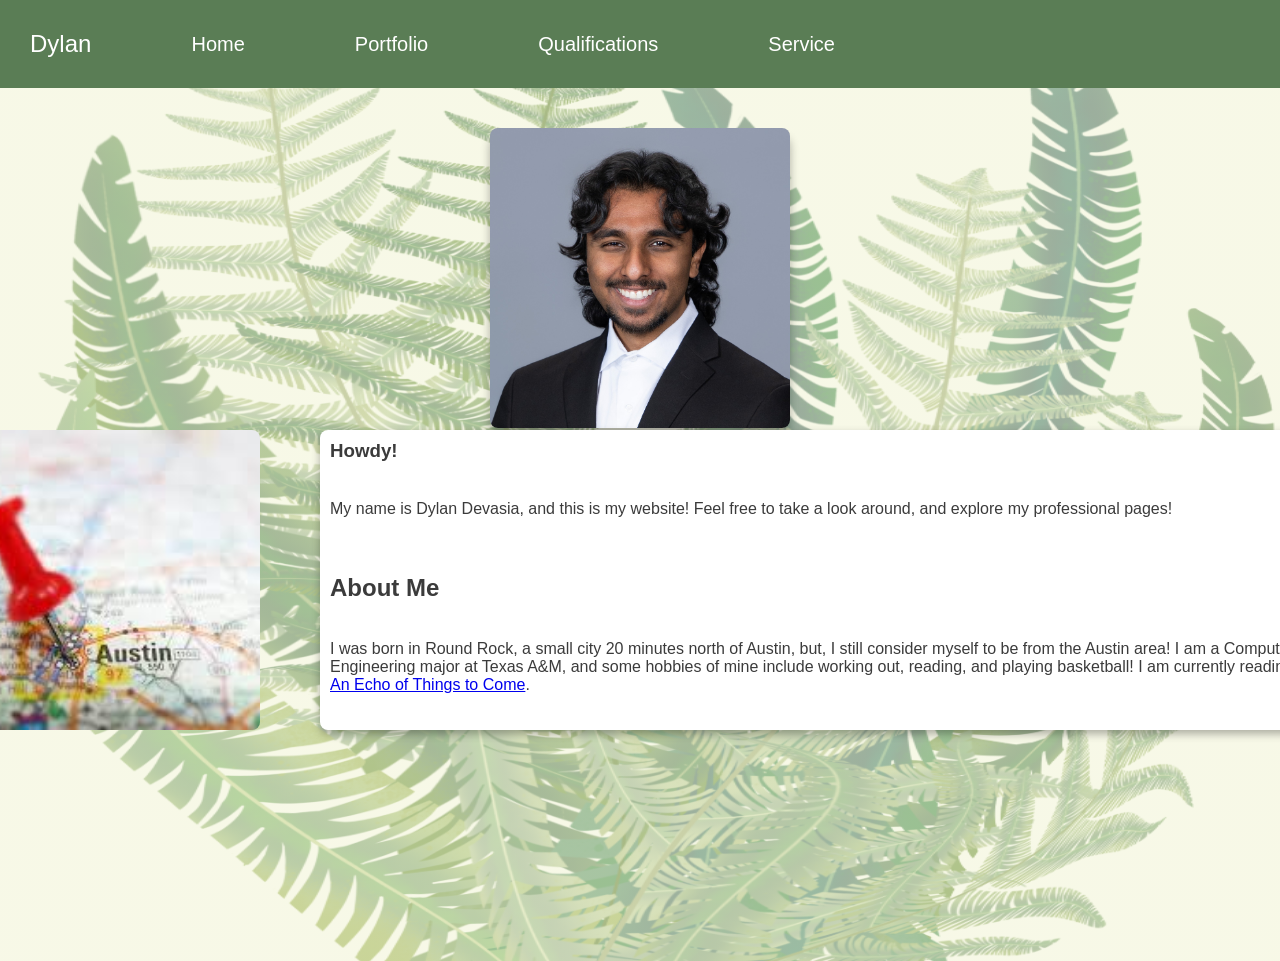
<file: index.html>
<!DOCTYPE html>
<html lang="en">
	<head>
		<meta charset="UTF-8">
		<meta name = "viewport"
		content = "width=device-width, initial-scale = 1.0">
        <title>Dylan Devasia</title>
		<link id = "themeStylesheet" rel="stylesheet" type="text/css" href="css/style1.css">
	</head>
	<body class = "no-scroll">

		<script src="javascript/scripts.js" defer></script>

		<nav>
			<a href="index.html">Dylan</a>
			
			<ul>
				<li><a href="index.html">Home</a></li>
				<li><a href="portfolio.html">Portfolio</a></li>
				<li><a href="qualifications.html">Qualifications</a></li>
				<li><a href="service.html">Service</a></li>
			</ul>


		</nav>

		

		
		<section class="index-layout">

			<img src = "images/selfie.jpg" alt = "A picture of me" class = selfie>
  			<section class="inner-layout">

				<img src="images/austin.jpg" class="img" alt="Austin">

				<div class="white-box-home">
					<h1>
						Howdy!
					</h1>
					<br>
					<p>
						My name is Dylan Devasia, and this is my website! Feel free to take a look around, and explore my 
						professional pages!
					</p>
					<br>
					<br>
					<h2>
						About Me
					</h2>
					<br>
					<p>
						I was born in Round Rock, a small city 20 minutes north of Austin, but, I still consider myself to be 
						from the Austin area! I am a Computer Engineering major at Texas A&M, and some hobbies of mine include 
						working out, reading, and playing basketball! I am currently reading 
						<a href="https://www.goodreads.com/book/show/32498052-an-echo-of-things-to-come">An Echo of Things to Come</a>.

					</p>
				</div>

				
			</section>
		</section>


	</body>
</html>
</file>
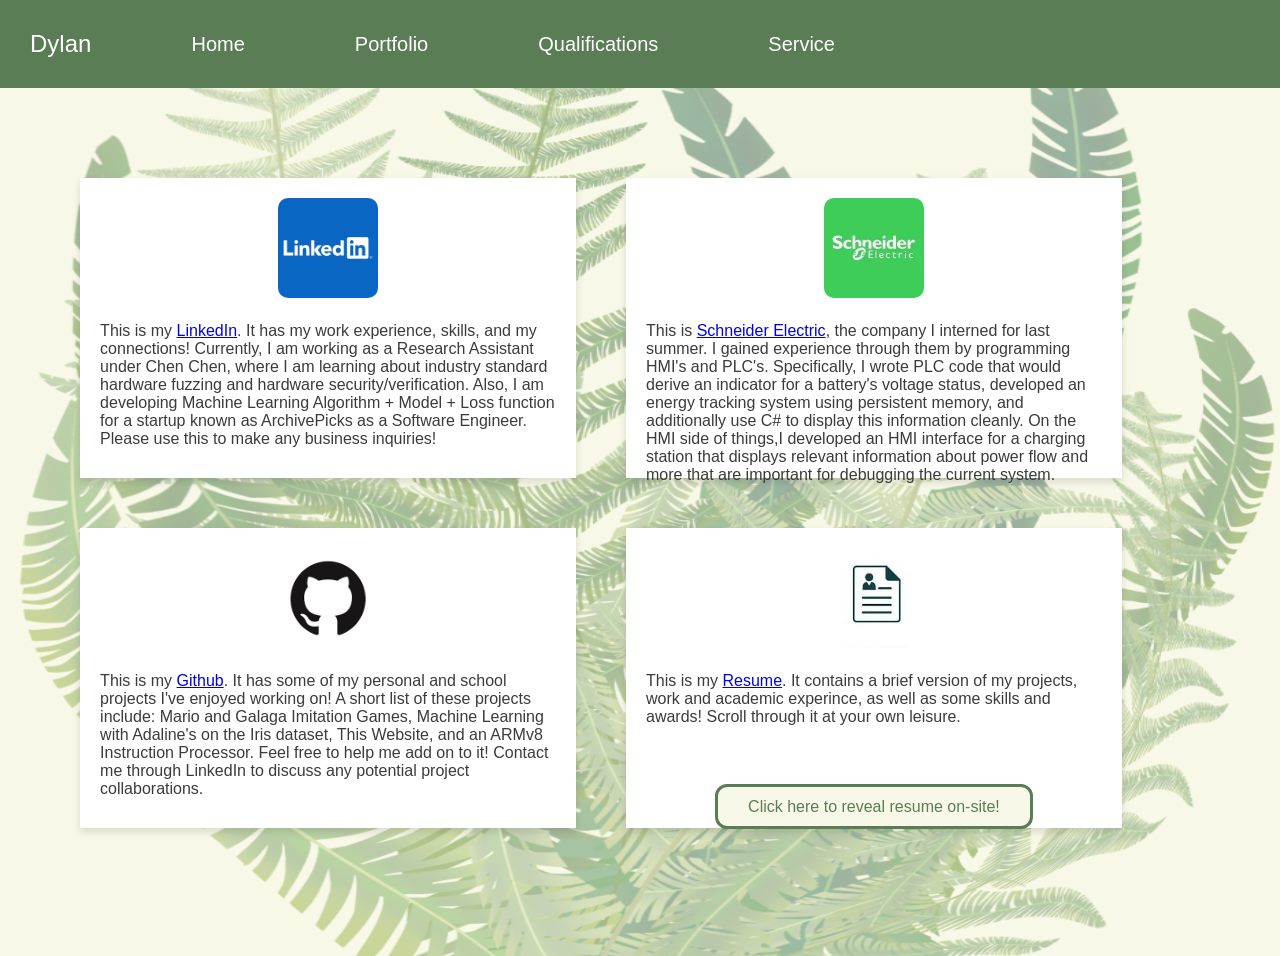
<file: portfolio.html>
<!DOCTYPE html>
<html lang="en">
	<head>
		<meta charset="UTF-8">
		<meta name = "viewport"
		content = "width=device-width, initial-scale = 1.0">
        <title>Dylan Devasia</title>
		<link id = "themeStylesheet" rel="stylesheet" type="text/css" href="css/style1.css">
	</head>
	<body>
		
		<script src="javascript/scripts.js" defer></script>
		<nav>
			<a href="index.html">Dylan</a>
			<ul>
				<li><a href="index.html">Home</a></li>
				<li><a href="portfolio.html">Portfolio</a></li>
				<li><a href="qualifications.html">Qualifications</a></li>
				<li><a href="service.html">Service</a></li>
			</ul>
			
		</nav>

		<section class = "portfolio-layout">
			<div class="white-box-portfolio">
				<a href="https://www.linkedin.com/in/dylan-devasia-715698292/">
				<img src = "images/linkedin.png" alt = "LinkedinLogo" class = mini-img></a>
				<p> This is my 
					<a href="https://www.linkedin.com/in/dylan-devasia-715698292/">LinkedIn</a>.
					It has my work experience, skills, and my connections! Currently, I am working
					as a Research Assistant under Chen Chen, where I am learning about industry 
					standard hardware fuzzing and hardware security/verification. Also, I am developing
					Machine Learning Algorithm + Model + Loss function for a startup known as ArchivePicks
					as a Software Engineer. Please use this to make any business inquiries!</p>
			</div>
			
			<div class="white-box-portfolio">
				<a href="https://www.se.com/us/en/about-us/company-mission/">
				<img src = "images/Schneider.jpg" alt = "SchneiderLogo" class = mini-img></a>
				<p> This is 
					<a href="https://www.se.com/us/en/about-us/company-mission/">Schneider Electric</a>,
					 the company I interned for last summer. I gained experience through them by 
					programming HMI's and PLC's. Specifically, I wrote PLC code that would derive an 
					indicator for a battery's voltage status, developed an energy tracking system using 
					persistent memory, and additionally use C# to display this information cleanly. 
					On the HMI side of things,I developed an HMI interface for a charging station 
					that displays relevant information about power flow and more that are important
					for debugging the current system.
				</p>
			</div>
			
			<div class="white-box-portfolio">
				<a href="https://github.com/dylandevasia">
				<img src = "images/github.png" alt = "GithubLogo" class = mini-img></a>
				<p> This is my 
					<a href="https://github.com/dylandevasia">Github</a>.
					It has some of my personal and school projects I've enjoyed working on! A short list of these
					projects include: Mario and Galaga Imitation Games, Machine Learning with Adaline's on the Iris 
					dataset, This Website, and an ARMv8 Instruction Processor. Feel free to help me add on to it! 
					Contact me through LinkedIn to discuss any potential project collaborations.

				</p>
			</div>
			
			<div class="white-box-portfolio">
				<a href="resume/Dylan_Resume.pdf">
				<img src = "images/resume.jpg" alt = "ResumeLogo" class = mini-img></a>
				<p> This is my 
					<a href="resume/Dylan_Resume.pdf">Resume</a>. 
					It contains a brief version of my projects, work and academic experince,
					as well as some skills and awards! Scroll through it at your own leisure.
				</p>
				<br>
				<button onclick = "elementSwapIn('resume', 'button2', 'button1')" id = 'button1'>
					Click here to reveal resume on-site!
				</button>
				<button onclick = "elementSwapOut('button1', 'button2', 'resume')" id = 'button2' style="display:none;">
					Click here to hide resume on-site!
				</button>
				
			</div>
			<embed src = "resume/Dylan_Resume.pdf" height = '600px' width = '1240px' id = "resume" style="display:none;"/>
		</section>
		
	</body>
</html>
</file>
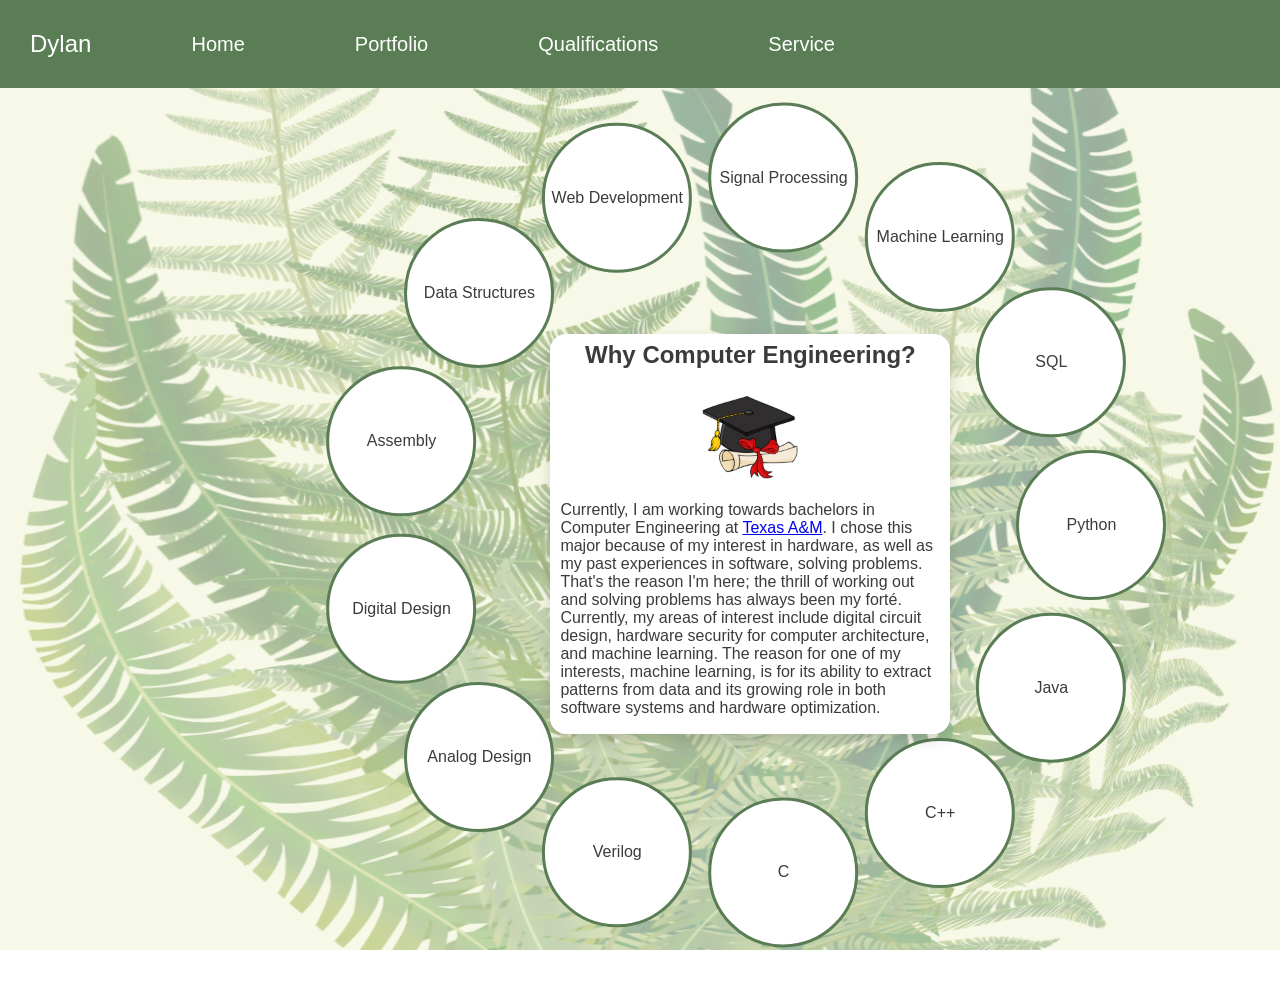
<file: qualifications.html>
<!DOCTYPE html>
<html lang="en">
	<head>
		<meta charset="UTF-8">
		<meta name = "viewport"
		content = "width=device-width, initial-scale = 1.0">
        <title>Dylan Devasia</title>
		<link id = "themeStylesheet" rel="stylesheet" type="text/css" href="css/style1.css">
	</head>
	<body>
		<script src="javascript/scripts.js" defer></script>
		<nav>
			<a href="index.html">Dylan</a>
			<ul>
				<li><a href="index.html">Home</a></li>
				<li><a href="portfolio.html">Portfolio</a></li>
				<li><a href="qualifications.html">Qualifications</a></li>
				<li><a href="service.html">Service</a></li>
			</ul>
		</nav>

		<div class="radial-container-qual">
			<div class="center-box-qual">
				<h2>
					Why Computer Engineering?
				</h2>
				<br>
				<a href = "https://www.tamu.edu/index.html">
				<img src="images/qualification_center.jpg" class="mini-img" alt="Grad cap">
				</a>
				<p>
					Currently, I am working towards bachelors in Computer Engineering at 
					<a href = "https://www.tamu.edu/index.html">Texas A&M</a>. I chose this
					major because of my interest in hardware, as well as my past experiences
					in software, solving problems. That's the reason I'm here; the thrill of
					working out and solving problems has always been my fort&eacute.
					 Currently, my areas of interest include digital circuit design, hardware 
					 security for computer architecture, and machine learning. The reason for one 
					 of my interests, machine learning, is for its ability to extract patterns 
					 from data and its growing role in both software systems and hardware optimization.
				</p>
				
			</div>
			<div class="bubble-qual" style="--i:0">
				<p>
					Python
				</p>
			</div>
			<div class="bubble-qual" style="--i:1">
				<p>
					Java
				</p>
			</div>
			<div class="bubble-qual" style="--i:2">
				<p>
					C++
				</p></div>
			<div class="bubble-qual" style="--i:3">
				<p>
					C
				</p></div>
			<div class="bubble-qual" style="--i:4">
				<p>
					Verilog
				</p></div>
			<div class="bubble-qual" style="--i:5">
				<p>
					Analog Design
				</p></div>
			<div class="bubble-qual" style="--i:6">
				<p>
					Digital Design
				</p></div>
			<div class="bubble-qual" style="--i:7">
				<p>
					Assembly
				</p></div>
			<div class="bubble-qual" style="--i:8">
				<p>
					Data Structures
				</p></div>
			<div class="bubble-qual" style="--i:9">
				<p>
					Web Development
				</p></div>
			<div class="bubble-qual" style="--i:10">
				<p>
					Signal Processing
				</p></div>
			<div class="bubble-qual" style="--i:11">
				<p>
					Machine Learning
				</p></div>
			<div class="bubble-qual" style="--i:12">
				<p>
					SQL
				</p></div>
		</div>

	</body>
</html>
</file>
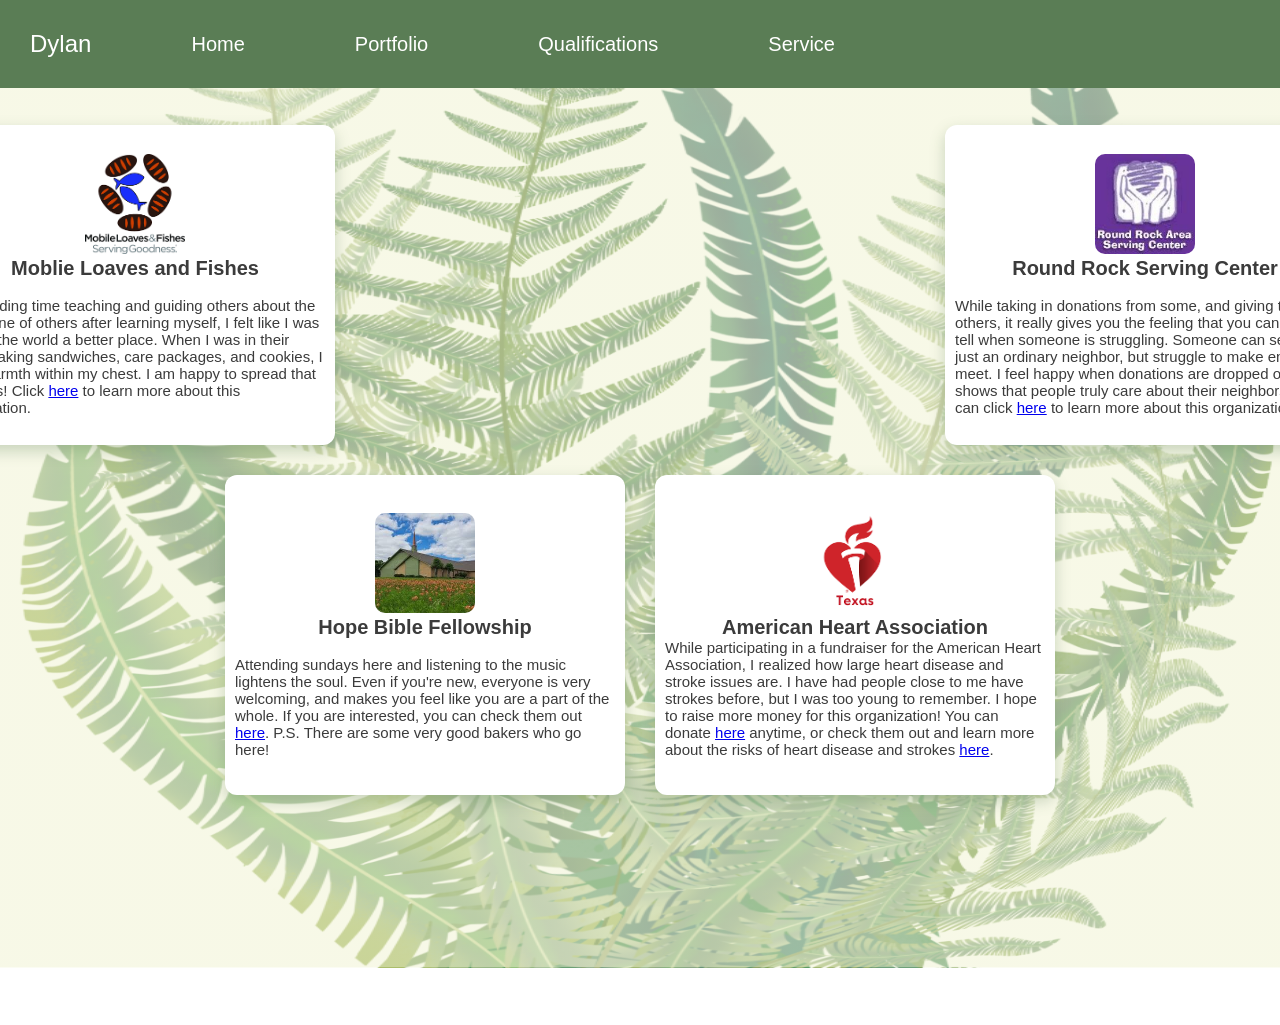
<file: service.html>
<!DOCTYPE html>
<html lang="en">
	<head>
		<meta charset="UTF-8">
		<meta name = "viewport"
		content = "width=device-width, initial-scale = 1.0">
        <title>Dylan Devasia</title>
		<link id = "themeStylesheet" rel="stylesheet" type="text/css" href="css/style1.css">
	</head>
	<body>		
		<script src="javascript/scripts.js" defer></script>

		<nav>
			<a href="index.html">Dylan</a>
			<ul>
				<li><a href="index.html">Home</a></li>
				<li><a href="portfolio.html">Portfolio</a></li>
				<li><a href="qualifications.html">Qualifications</a></li>
				<li><a href="service.html">Service</a></li>
			</ul>
		</nav>

		<div class="layout-service">
			<div class="white-box-service">
				<a href = "https://mlf.org/">
				<img src = "images/mobile_loaves_and_fishes.png" alt = "mlfLogo" class = "mini-img">
				</a>
				<h1>
					Moblie Loaves and Fishes
				</h1>
				<br>
				<p>
					By spending time teaching and guiding others about the misfortune of others after learning myself, 
					I felt like I was making the world a better place. When I was in their place making sandwiches,
					care packages, and cookies, I felt a warmth within my chest. I am happy to spread that to others!
					Click 
					<a href = "https://mlf.org/">here</a>
					to learn more about this organization.
				</p>
			</div>
			<div class="white-box-service">
				<a href = "https://www.rrasc.org/">
				<img src = "images/round_rock_serving_center.jpg" alt = "serving center" class = "mini-img">
				</a>
				<h1>
					Round Rock Serving Center
				</h1>
				<br>
				<p>
					While taking in donations from some, and giving to others, it really gives you the feeling that 
					you can never tell when someone is struggling. Someone can seem like just an ordinary neighbor, 
					but struggle to make ends meet. I feel happy when donations are dropped off, as it shows that 
					people truly care about their neighbors. You can click 
					<a href = "https://www.rrasc.org/">here</a>
					to learn more about this organization. 
				</p>
			</div>
			<div class="white-box-service">
				<a href = "https://www.hopebiblefellowship.org/">
				<img src = "images/church.jpg" alt = "church" class = "mini-img">
				</a>
				<h1>
					Hope Bible Fellowship
				</h1>
				<br>
				<p>
					Attending sundays here and listening to the music lightens the soul. Even if you're new, everyone 
					is very welcoming, and makes you feel like you are a part of the whole. If you are interested, you
					can check them out 
					<a href = "https://www.hopebiblefellowship.org/">here</a>.
					 P.S. There are some very good bakers who go here! 
				</p>
			</div>
			<div class="white-box-service">
				<a href = "https://www.heart.org/">
				<img src = "images/heart_association.png" alt = "heart" class = "mini-img">
				</a>
				<h1>
					American Heart Association
				</h1>
				<p>
					While participating in a fundraiser for the American Heart Association, I realized how large heart disease
					and stroke issues are. I have had people close to me have strokes before, but I was too young to remember.
					I hope to raise more money for this organization! You can donate 
					<a href = "https://www.heart.org/">here</a>
					anytime, or check them out and learn more about the risks of heart disease and strokes 
					<a href = "https://www.heart.org/en/about-us/scientific-research">here</a>.
				</p>
			</div>
		</div>

	</body>
</html>
</file>
<file: css/style1.css>
*{
  padding: 0;
  margin: 0;
  box-sizing: border-box;
  font-family: 'Poppins',sans-serif;
}

body {
  min-height: 100vh;
  color: #3B3B3B;
  overflow: auto;

  background:   
    linear-gradient(
      rgba(242, 244, 215, 0.6),
      rgba(242, 244, 215, 0.6)
    ), url("../images/better_background.png");

  background-size: 125% 115%;
  background-position: center;
  background-repeat: no-repeat;
  margin: 0;
  background-attachment: fixed;


}
body.no-scroll {
  overflow: hidden;
}


nav{
  position: fixed;
  z-index: 1000;
  top: 0;
  left: 0;
  width: 100%;
  display: flex;
  justify-content: space-between;
  align-items: center;
  background-color: #5A7D55; /* Light foresty green */
  padding: 30px 30px;
}
nav ul{
  display: flex;
  justify-content: center;
  gap: 5em;
  margin-right: 25em;
  list-style: none;
}

nav ul a{
  color: white;
  padding: 5px 15px;
  border-radius: 5px;
  transition: 0.3 ease;
  font-size: 20px;
  text-decoration: none;
}
nav > a{
  font-size: 24px;
  color: white;
  text-decoration: none;
}
section{
  padding: 10%;
}

.selfie {
  /*position: relative; /* allows full control */
  /*top: 100px;    /* distance from top of page */
  /*left: 600px;   /* distance from left of page */
  width: 300px;  /* size */
  height: 300px;
  /* border-radius: 90%; */
  object-fit: cover;
  box-shadow: 0 10px 10px rgba(0,0,0,0.3);
  border-radius: 8px;
}

/* Index stuff */
.index-layout {
  display: flex;
  flex-direction: column;
  align-items: center;  /* aligns top edges */
  gap: 50px;               /* space between box and image */
  /* margin-top: -50px;       pushes below navbar */
  padding-left: -100px;
}

.inner-layout{
   display: flex;
   flex-direction: row;
   justify-content: center;
   margin-top: -150px;
   /* margin-left: 50px; */
  align-items: center;  /* aligns top edges */
  gap: 10px;               /* space between box and image */
}

.white-box-home {
  background: white;
  margin-left: 50px;
  width: 1000px;   /* box fits text */
  box-shadow: 0 4px 8px rgba(0,0,0, 0.3);
  height: 300px;
  border-radius: 8px;
}

.white-box-home p{
  margin: 10px;
}

.white-box-home h1{
  margin: 10px;
}

.white-box-home h2{
  margin: 10px;
}


img {
  width: 300px;
  height: 300px;
  object-fit: cover;
  border-radius: 8px;  
}


/* Portfolio stuff */
.portfolio-layout {
  display: flex;
  flex-wrap: wrap;  /* aligns top edges */
  gap: 50px;               /* space between box and next box */
  margin-top: 50px;       /* pushes below navbar */
  padding-left: 50px;
  align-items: center;
  justify-content: center;

}

.white-box-portfolio {
  background: white;
  width: 45%;       /* or any width you want */
  height: 300px;
  box-shadow: 0 4px 8px rgba(0,0,0,0.12);

  display: flex;           /* side-by-side layout */
  flex-direction: column;
  align-items: center;     /* vertically center content */
  padding: 20px;           /* spacing inside box */
  gap: 20px;               /* space between image and text */
}

.mini-img {                /*clickable image*/
  width: 100px;
  height: 100px;
  object-fit: contain;
  border-radius: 10px;
  cursor: pointer;
  transition: transform 0.2s ease, box-shadow 0.2s ease;
}

.mini-img:hover {
  transform: scale(1.05);
  box-shadow: 0 4px 12px rgba(0,0,0,0.2);
}


.portfolio-text {
  flex: 1;                 /* text takes remaining space */
  color: #3B3B3B;
  font-size: 16px;
}

button {
  background-color: rgba(242, 244, 215, 0.6);
  border: solid #5A7D55;
  color: #5A7D55;
  padding: 10.5px 30px;
  text-align: center;
  display: inline-block;
  font-size: 16px;
  cursor: pointer;
  border-radius: 12px;
  
}

button:hover {
  filter: brightness(.9)
}

/* Qualification stuff */
.radial-container-qual {
  position: relative;
  width: 1000px;
  height: 1000px;
  margin: 0 13%;
  margin-top: -50px;
}

/* CENTER BOX — same reference as bubbles */
.center-box-qual {
  position: absolute;
  top: 50%;
  left: 50%;
  transform: translate(-29%, -29%);
  display: flex;
  justify-content: center;
  align-items: center;
  flex-direction: column;

  width: 400px;
  height: 400px;
  background: white;
  border-radius: 16px;
  box-shadow: 0 6px 15px rgba(0,0,0,0.15);

  z-index: 2;
}
.center-box-qual p{
  margin: 10px;
}

/* BUBBLES */
.bubble-qual {
  position: absolute;
  top: 50%;
  left: 50%;

  width: 150px;
  height: 150px;
  border-radius: 50%;
  background: white; /*#A9C77C light foresty green */
  border: 3px solid #5A7D55; /* navbar green border */

  display: flex;
  align-items: center;
  justify-content: center;

  transform:
    rotate(calc(var(--i) * 27.6923076923deg))
    translate(350px)
    rotate(calc(var(--i) * -27.6923076923deg));
}

/* Service boxes layout */
.layout-service {
    display: grid;
    grid-template-columns: repeat(4, 400px); /* wider columns */
    grid-template-rows: repeat(2, 320px);    /* shorter rows, width > height */
    gap: 30px;                               /* more spacing */
    justify-content: center;
    position: relative;
    margin-top: 125px;
}

/* Boxes */
.white-box-service {
    /* width: 500px; */
    /* height: 280px;  */
    background: white;   /*#A9C77C light foresty green */
    /* border: 3px solid #5A7D55; */
    border-radius: 12px;
    display: flex;
    flex-direction: column;
    align-items: center;
    justify-content: center;
    box-shadow: 0 6px 15px rgba(90, 125, 85, 0.3); /* slightly stronger shadow */
    font-size: 15px;      /* larger text */
}

.white-box-service h1{
  font-size: 20px;
  font-weight: bold;
}
.white-box-service p{
  margin-left: 10px;
  margin-right: 10px;
}

/* Map boxes according to array [[1,0,0,1],[0,1,1,0]] */
.white-box-service:nth-child(1) { grid-column: 1 / 2; grid-row: 1 / 2; transform: translateX(140px);} /* top-left */
.white-box-service:nth-child(2) { grid-column: 4 / 5; grid-row: 1 / 2; transform: translateX(-140px);} /* top-right */
.white-box-service:nth-child(3) { grid-column: 2 / 3; grid-row: 2 / 3; } /* bottom-left */
.white-box-service:nth-child(4) { grid-column: 3 / 4; grid-row: 2 / 3; } /* bottom-right */
</file>
